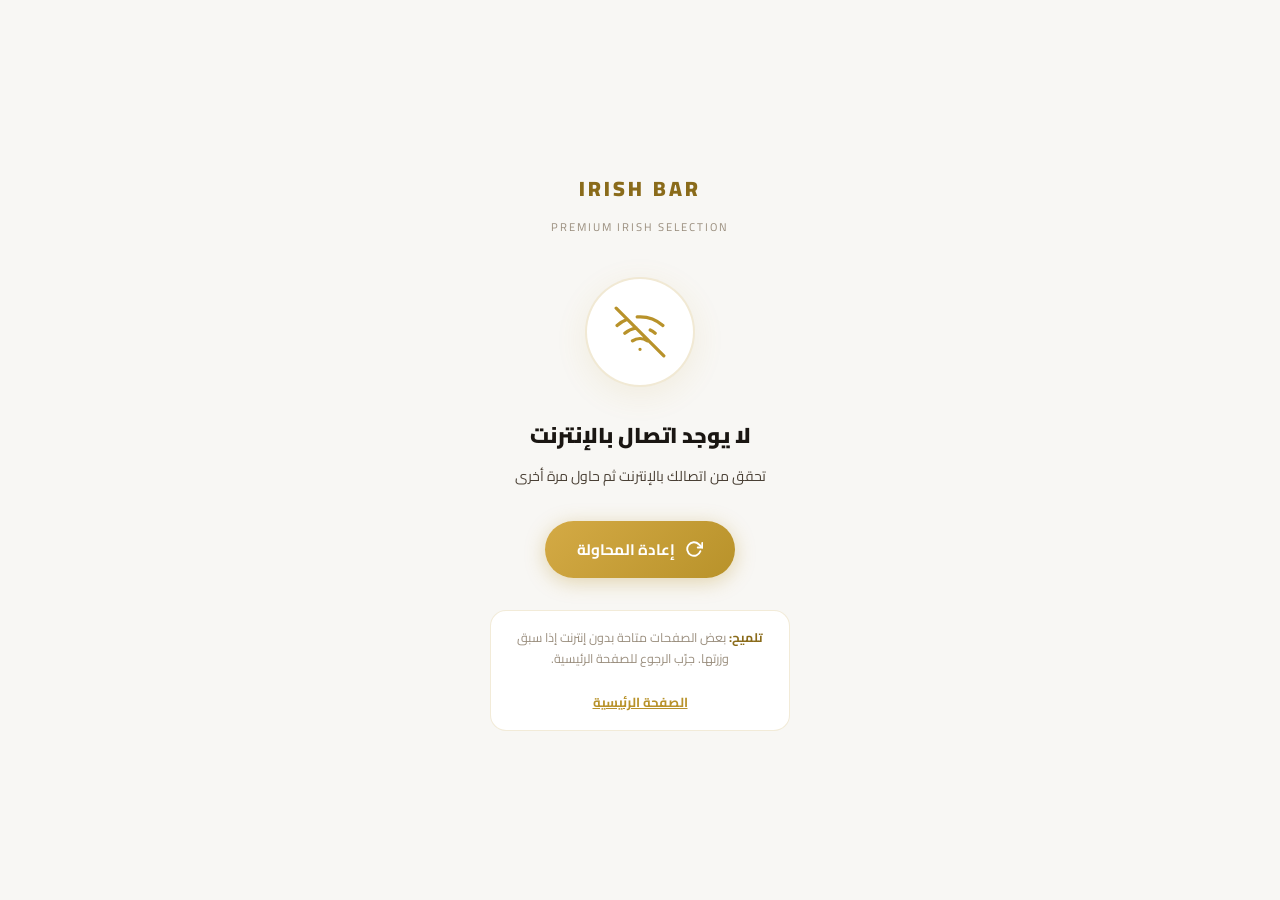
<file: offline.html>
<!DOCTYPE html>
<html lang="ar" dir="rtl">
<head>
  <meta charset="UTF-8">
  <meta name="viewport" content="width=device-width, initial-scale=1.0, maximum-scale=1.0, user-scalable=no, viewport-fit=cover">
  <title>Irish Bar — لا يوجد اتصال</title>
  <script>
    (function(){
      var lastTouchEnd = 0;
      document.addEventListener('touchend', function(e){ var now = Date.now(); if (now - lastTouchEnd < 300) { e.preventDefault(); } lastTouchEnd = now; }, { passive: false });
      document.addEventListener('touchstart', function(e){ if (e.touches.length > 1) { e.preventDefault(); } }, { passive: false });
      document.addEventListener('gesturestart', function(e){ e.preventDefault(); }, { passive: false });
    })();
  </script>
  <style>
    @import url('https://fonts.googleapis.com/css2?family=Cairo:wght@400;700;800;900&display=swap');
    * { margin: 0; padding: 0; box-sizing: border-box; }
    body {
      font-family: 'Cairo', sans-serif;
      background: #f8f7f4;
      min-height: 100vh;
      display: flex; flex-direction: column;
      align-items: center; justify-content: center;
      padding: 24px;
      text-align: center;
    }
    .logo {
      font-size: 1.3rem; font-weight: 900;
      letter-spacing: 3px; color: #8a6b1a;
      margin-bottom: 8px;
    }
    .logo-sub { font-size: 0.7rem; color: #9a8e7e; letter-spacing: 2px; margin-bottom: 40px; }
    .icon-wrap {
      width: 110px; height: 110px;
      background: #fff;
      border-radius: 50%;
      border: 2px solid rgba(184,146,42,0.2);
      display: flex; align-items: center; justify-content: center;
      margin: 0 auto 28px;
      box-shadow: 0 8px 32px rgba(184,146,42,0.1);
    }
    .icon-wrap svg { width: 52px; height: 52px; color: #b8922a; fill: none; stroke: #b8922a; stroke-width: 1.5; }
    h1 { font-size: 1.35rem; font-weight: 900; color: #1a1612; margin-bottom: 10px; }
    p  { font-size: 0.88rem; color: #4a4035; line-height: 1.7; margin-bottom: 32px; max-width: 280px; }
    .retry-btn {
      display: inline-flex; align-items: center; gap: 10px;
      background: linear-gradient(135deg, #d4aa45, #b8922a);
      color: #fff; border: none;
      padding: 14px 32px; border-radius: 9999px;
      font-family: 'Cairo', sans-serif; font-size: 0.95rem; font-weight: 700;
      cursor: pointer; box-shadow: 0 4px 20px rgba(184,146,42,0.35);
      transition: transform 0.15s, box-shadow 0.15s;
    }
    .retry-btn:active { transform: scale(0.96); box-shadow: 0 2px 10px rgba(184,146,42,0.2); }
    .tip {
      margin-top: 32px;
      background: #fff;
      border: 1px solid rgba(184,146,42,0.18);
      border-radius: 16px;
      padding: 16px 20px;
      font-size: 0.78rem; color: #9a8e7e;
      max-width: 300px; line-height: 1.7;
    }
    .tip strong { color: #8a6b1a; }
  </style>
</head>
<body>
  <div class="logo">IRISH BAR</div>
  <div class="logo-sub">PREMIUM IRISH SELECTION</div>

  <div class="icon-wrap">
    <svg viewBox="0 0 24 24" xmlns="http://www.w3.org/2000/svg">
      <path d="M1 1l22 22M16.72 11.06A10.94 10.94 0 0 1 19 12.55M5 12.55a10.94 10.94 0 0 1 5.17-2.39M10.71 5.05A16 16 0 0 1 22.56 9M1.42 9a15.91 15.91 0 0 1 4.7-2.88M8.53 16.11a6 6 0 0 1 6.95 0M12 20h.01" stroke-linecap="round" stroke-linejoin="round"/>
    </svg>
  </div>

  <h1>لا يوجد اتصال بالإنترنت</h1>
  <p>تحقق من اتصالك بالإنترنت ثم حاول مرة أخرى</p>

  <button class="retry-btn" onclick="window.location.reload()">
    <svg width="18" height="18" viewBox="0 0 24 24" fill="none" stroke="currentColor" stroke-width="2.5" stroke-linecap="round" stroke-linejoin="round">
      <polyline points="23 4 23 10 17 10"/><path d="M20.49 15a9 9 0 1 1-2.12-9.36L23 10"/>
    </svg>
    إعادة المحاولة
  </button>

  <div class="tip">
    <strong>تلميح:</strong> بعض الصفحات متاحة بدون إنترنت إذا سبق وزرتها. جرّب الرجوع للصفحة الرئيسية.
    <br><br>
    <button onclick="window.location.href='/index.html'" style="background:none;border:none;color:#b8922a;font-family:inherit;font-size:0.82rem;font-weight:700;cursor:pointer;text-decoration:underline;">الصفحة الرئيسية</button>
  </div>
</body>
</html>
</file>
